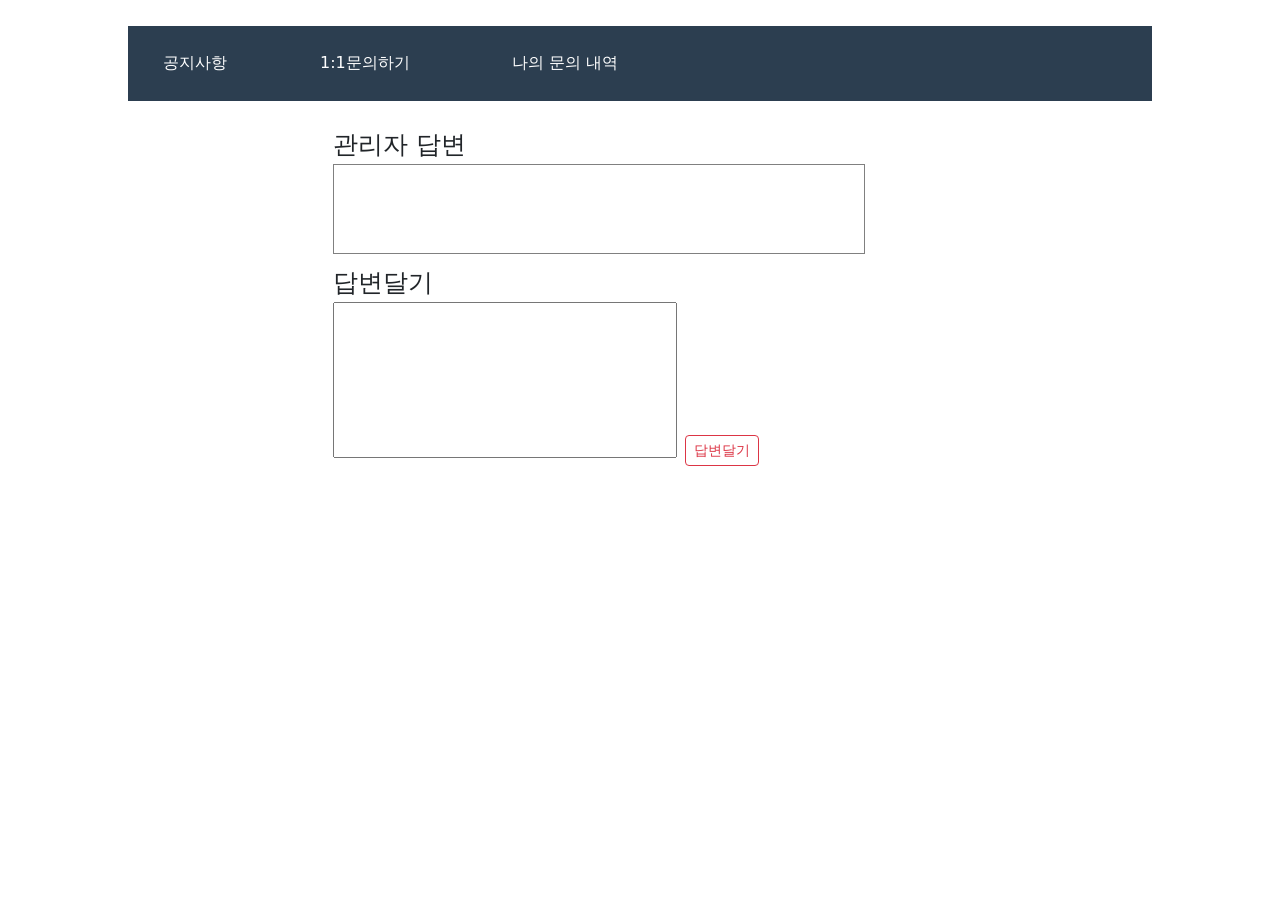
<file: InterSectionProject_ver3.0/src/main/resources/templates/board/inquiryDetail.html>
<!DOCTYPE html>
<html lang="ko"
	xmlns:th="http://www.thymeleaf.org"
	xmlns:layout="http://www.ultraq.net.nz/thymeleaf/layout"
	layout:decorator="cmm/layout_login">
<head>
<meta charset="UTF-8">
<title>공지사항</title>





<!-- CSS only -->
<link
	href="https://cdn.jsdelivr.net/npm/bootstrap@5.1.3/dist/css/bootstrap.min.css"
	rel="stylesheet"
	integrity="sha384-1BmE4kWBq78iYhFldvKuhfTAU6auU8tT94WrHftjDbrCEXSU1oBoqyl2QvZ6jIW3"
	crossorigin="anonymous">
<!-- JavaScript Bundle with Popper -->
<script src="https://cdn.ckeditor.com/4.17.1/standard/ckeditor.js"></script>


<script
	src="https://cdn.jsdelivr.net/npm/bootstrap@5.1.3/dist/js/bootstrap.bundle.min.js"
	integrity="sha384-ka7Sk0Gln4gmtz2MlQnikT1wXgYsOg+OMhuP+IlRH9sENBO0LRn5q+8nbTov4+1p"
	crossorigin="anonymous"></script>
<script type="text/javascript"
	src="https://code.jquery.com/jquery-3.2.0.min.js"></script>
<script type="text/javascript">
$(document).ready(function() {

	var board_idx = [[${board_idx}]];
	obj = {
			"board_idx" : board_idx		
	}
	$.ajax({
		url: "/inquiryDetail",
		type : "POST",
		data : obj,
		success : function(res){
			$("#boardView").empty();
			$(".manager_content").empty();
			var board_content = res['boardVO'].board_content;
			var board_idx = res['boardVO'].board_idx;
			var board_subject = res['boardVO'].board_subject;
			var reg_date = res['boardVO'].board_regdate.split("T");
			var result = "<div class='inquiry_Wrapper'>";
			result += "<div class='inquiry_subject'>[문의내역]"+board_subject+"</div>";
			result += "<div class='inquiry_inquiry_iddate'>";
			result +="<span class='regdate'>날짜 |"+reg_date[0]+"</span>";
			result +="</div>";
			result += "<div class='inquiry_content'>"+board_content+"</div>";
			result +="<input type='hidden' id='board_idx' value="+board_idx+">";
			result +="</div>";
			$("#boardView").html(result);
			if(res.CommentContent == "댓글없음"){
				var manager_content = "<div>등록된 답변이 없습니다.</div>";
				$(".manager_content").html(manager_content);
			}else{
				var manager_content = "<div>"+res.CommentContent+"</div>";
				$(".manager_content").html(manager_content);
				$(".manager_Wrapper").hide();
			}
		},
		error : function() {
			alert("에러");
		}
	});
});

function CommentCall(){
	  if($.trim($("#content").val())==''){
	      alert("내용을 입력해주세요.");
	      return false;
	  }else{
		  var board_idx = $("#board_idx").val();
		  var content = $("#content").val();
		  obj = {
			  "board_idx" : board_idx,
			  "content" : content,
		  }
	  }

	  $.ajax({
			url: "/inquiryReview_Insert",
			type : "POST",
			data : obj,
			success : function(res){
					location.reload();
				},
				error : function() {
					alert("에러");
				}
			  
		  });

}

</script>
<style>
	.container{
		background-color: rgb(44, 62, 80);
		color : white;
		width:80%;
		height:20%;
		margin:auto;
		margin-top:2%;
		margin-bottom:2%;
		padding:2%;
	}
	.board1{
		margin-left: 1%;
		
	}
	.board2{
		margin-left: 9%;
	}
	.board3{
		margin-left: 10%;
	}
	.boardWrapper{
		width:80%;
		height:20%;
		margin:auto;
		margin-top:2%;
	}
	.noticeBoard{
		text-decoration: none;
		color: white;
	}
	.inquiryBoard{
		text-decoration: none;
		color: white;
	}
	.inquiryReply{
		text-decoration: none;
		color: white;
	}
	
	.inquiry{
		margin-left: 19%;
		margin-top: 1%;
	}
	.inquiryList{
		width:70%;
		height:20%;
		margin:auto;
		margin-top:1%;
		margin-bottom:2%;
		padding:2%;
	}
	.inquiryList th{
		color: blue;
		font-size: 20px;
		padding-right:2%;
		padding-left: 2%;
		
	}
	.inquiryWrite{
		width:5%;
		float: right;
		margin-right: 18%;
	}

	.pagingVO{
		margin-left: 17%;
	}
	.content{
		text-align: left; 
		width: 60%; font-size: 10pt; border: 1px solid gray; padding: 5px;
	}
	.inquiry_Wrapper{
		margin-left: 20%;
		margin-top: 1%;
		width : 52%;
		font-size: 25px;
	
	}
	.inquiry_subject{
		background-color: #b3c6ff;	
	
	}
	.inquiry_inquiry_iddate{
		width:100%;
	}
	.regdate{
		margin-left: 60%;
	}
	.inquiry_content{
		
		height:40vh;
		font-size: 10pt;
		background-color: #FBF2EF;
		padding: 5px;
	}
	.manager_Wrapper{
		margin-left: 20%;
		margin-top: 1%;
		width : 42%;
		font-size: 25px;
	}
	.managerView_Wrapper{
		width:80%;
		height:20%;
		margin:auto;
	}
	.manager_reply{
		margin-left: 20%;
		width : 52%;
		font-size: 25px;
	}
	.manager_content{
		height:10vh;
		font-size: 10pt;
		border: 1px solid gray; 
		padding: 5px;
	}
	textarea{
		width: 80%;
	    height: 6.25em;
	    resize: none;
	}

}

</style>
</head>
<body>

<div class="container">
  <span class = "board1"><a class="noticeBoard" onclick="location.href='/noticeList';" id="notice" style="cursor:pointer;">공지사항</a></span>
  <span class = "board2"><a class="inquiryBoard" onclick="location.href='/inquirySend';" id="inquiry" style="cursor:pointer;">1:1문의하기</a></span>
  <span class = "board3"><a class="inquiryReply" onclick="location.href='/inquiryResult';" id="inquiryResult" style="cursor:pointer;">나의 문의 내역</a></span>
</div>

<div class="boardWrapper">
	<div id="boardView">
	</div>
</div>

<!-- 
<div class="inquiry_Wrapper">
	<div class="inquiry_subject">
		[문의내역]
	</div>
	<div class="inquiry_inquiry_iddate">
		<span class="user_name">작성자</span>
		<span class="regdate">작성일</span>
	</div>
	<div class="inquiry_content">
	
	</div>
</div>

 -->
<!-- 관리자 답변시 생기는 부분 -->
<div class="managerView_Wrapper">
	<div class="manager_reply">
		관리자 답변
		<div class="manager_content">
			
		</div>
	</div>
	
	
	<div class="manager_Wrapper">
		
		<div>답변달기</div>
		<textarea  name="content" id="content" required></textarea>
		<input type="submit" id="submitBtn" class="btn btn-outline-danger btn-sm" value="답변달기" onclick="CommentCall()"/>
		
	</div>

</div>















</body>
</html>
</file>
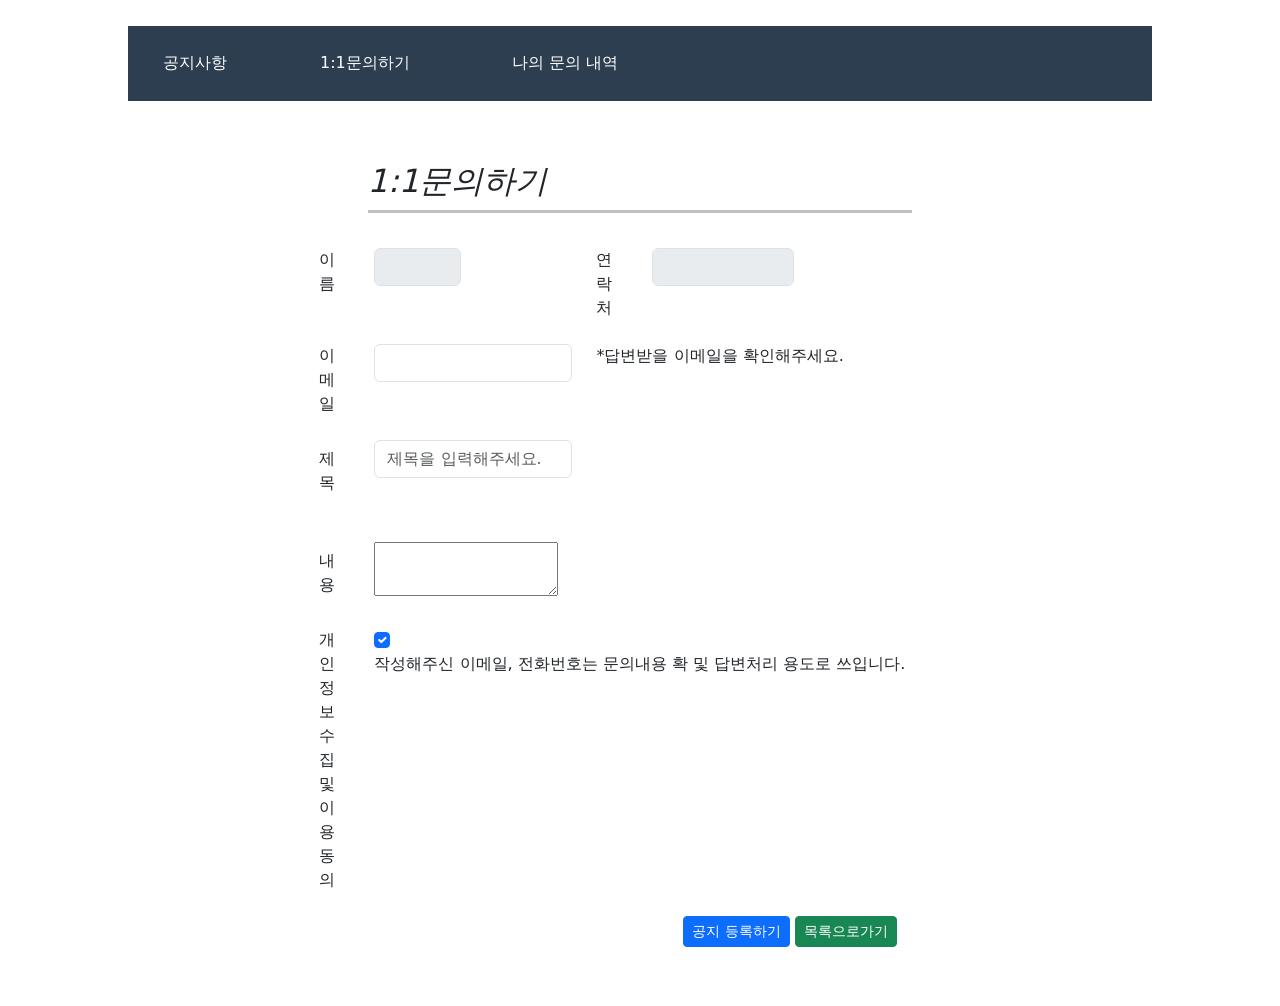
<file: InterSectionProject_ver3.0/src/main/resources/templates/board/inquirySend.html>
<!DOCTYPE html>
<html lang="ko"
	xmlns:th="http://www.thymeleaf.org"
	xmlns:layout="http://www.ultraq.net.nz/thymeleaf/layout"
	layout:decorator="cmm/layout_login">
<head>
<meta charset="UTF-8">
<title>1:1문의하기</title>





<!-- CSS only -->
<link
	href="https://cdn.jsdelivr.net/npm/bootstrap@5.1.3/dist/css/bootstrap.min.css"
	rel="stylesheet"
	integrity="sha384-1BmE4kWBq78iYhFldvKuhfTAU6auU8tT94WrHftjDbrCEXSU1oBoqyl2QvZ6jIW3"
	crossorigin="anonymous">
<!-- JavaScript Bundle with Popper -->
<script src="https://cdn.ckeditor.com/4.17.1/standard/ckeditor.js"></script>


<script
	src="https://cdn.jsdelivr.net/npm/bootstrap@5.1.3/dist/js/bootstrap.bundle.min.js"
	integrity="sha384-ka7Sk0Gln4gmtz2MlQnikT1wXgYsOg+OMhuP+IlRH9sENBO0LRn5q+8nbTov4+1p"
	crossorigin="anonymous"></script>
<script type="text/javascript"
	src="https://code.jquery.com/jquery-3.2.0.min.js"></script>
<script type="text/javascript">
	$(function(){	
		CKEDITOR.replace('inquiryWrite_content',{
			// 이것을 써줘야 로컬파일 업로드가 가능하다.
		filebrowserUploadUrl : '${pageContext.request.contextPath }/fileupload',
		height :  300
		});	
	})

</script>
<style>
	.container{
		background-color: rgb(44, 62, 80);
		color : white;
		width:80%;
		height:20%;
		margin:auto;
		margin-top:2%;
		margin-bottom:2%;
		padding:2%;
	}
	.board1{
		margin-left: 1%;
		
	}
	.board2{
		margin-left: 9%;
	}
	.board3{
		margin-left: 10%;
	}
	.boardWrapper{
		width:80%;
		height:20%;
		margin:auto;
		margin-top:2%;
		margin-bottom:2%;
		padding:2%;
	}
	.noticeBoard{
		text-decoration: none;
		color: white;
	}
	.inquiryBoard{
		text-decoration: none;
		color: white;
	}
	.inquiryReply{
		text-decoration: none;
		color: white;
	}
	
	.inquiery{
		margin-left: 22%;
		margin-top: 1%;
		font-style: italic;
	}
	.inquiryWrite{
		width:70%;
		height:20%;
		margin:auto;
		margin-top:1%;
		margin-bottom:2%;
		padding:2%;
	}
	.my_hr{
	    border: 0;
	    height: 3px;
	    background-color: black;
		margin-left: 22%;
		margin-top: 1%;	
		margin-right : 22%;
	
	}



}

</style>
</head>
<body>

<div class="container">
  <span class = "board1"><a class="noticeBoard" onclick="location.href='/noticeList';" id="notice" style="cursor:pointer;">공지사항</a></span>
  <span class = "board2"><a class="inquiryBoard" onclick="location.href='/inquirySend';" id="inquiry" style="cursor:pointer;">1:1문의하기</a></span>
  <span class = "board3"><a class="inquiryReply" onclick="location.href='/inquiryResult';" id="inquiryResult" style="cursor:pointer;">나의 문의 내역</a></span>
</div>

<div class="boardWrapper">
	<div id="board">
		<h2 class="inquiery">1:1문의하기</h2>
		<hr class="my_hr">
	<div class="inquiryWrite">
	<form action='/inquiryWrite_send' method='post'>
		<div class='row'>
  			<div class='col-1'>이름</div>
			<div class='col-2'>
  				<input type='text' class='form-control' th:value="${session.userVO.user_name}" id='user_name'  name='user_name' disabled="disabled"/>
  			</div>
  			<div class='col-2'></div>
  			<div class='col-1' >연락처</div>
  			<div class='col-3'>				
  				<input type='text' class='form-control' th:value="${session.userVO.user_phone}" id='user_phone'  name='user_phone' disabled="disabled"/>
 		 	</div>
  		</div><br>
  		
  		<div class='row'>
  			<div class='col-1'>이메일</div>
			<div class='col-4'>
  				<input type='text' class='form-control' th:value="${session.userVO.user_id}" id='user_id'  name='user_id' >
  			</div>
  			<div class='col-5'>*답변받을 이메일을 확인해주세요.</div>
  		</div><br>
  			
	
		<div class='mb-3 row'>
			<label for='noticeWirte_subject' class='col-sm-1 col-form-label'>제목</label>
		<div class='col-sm-4'>
			<input type='text' class='form-control' id='inquiryWrite_subject'  name='inquiryWrite_subject' placeholder='제목을 입력해주세요.' required/>
		</div></div><br>
		<div class='mb-9 row'>
			<label for='inquiryWrite_content' class='col-sm-1 col-form-label'>내용</label>
		<div class='col-sm-10'>
			<textarea class ='ck-editor__editable' name='inquiryWrite_content' id='inquiryWrite_content' required></textarea>
		</div>
		</div>
		<br />
	
  		<div class='row'>
  			<div class='col-1'>개인정보 수집 및 이용 동의</div>
  			
  			<div class='col-10'>
  			  <input class="form-check-input" type="checkbox" value="" id="flexCheckChecked" checked>
  				<label class="form-check-label" for="flexCheckChecked" >
  					작성해주신 이메일, 전화번호는 문의내용 확 및 답변처리 용도로 쓰입니다.
  				</label>
  			</div>
  		</div><br>

		<input type=hidden value='inquiry' id='inquiry' name='inquiry'>
		<input type=hidden th:value="${session.userVO.user_idx}" id='user_idx' name='user_idx'>
		<div class='row-9' style="float: right; margin-right: 10%;">
			<button class='btn btn-primary btn-sm'>공지 등록하기</button>
			<input class="btn btn-success btn-sm" type="button" onclick="location.href='/noticeList';" value="목록으로가기">
		</div>
	</form>
	</div>
	</div>
</div>
</body>
</html>
</body>
</html>
</file>
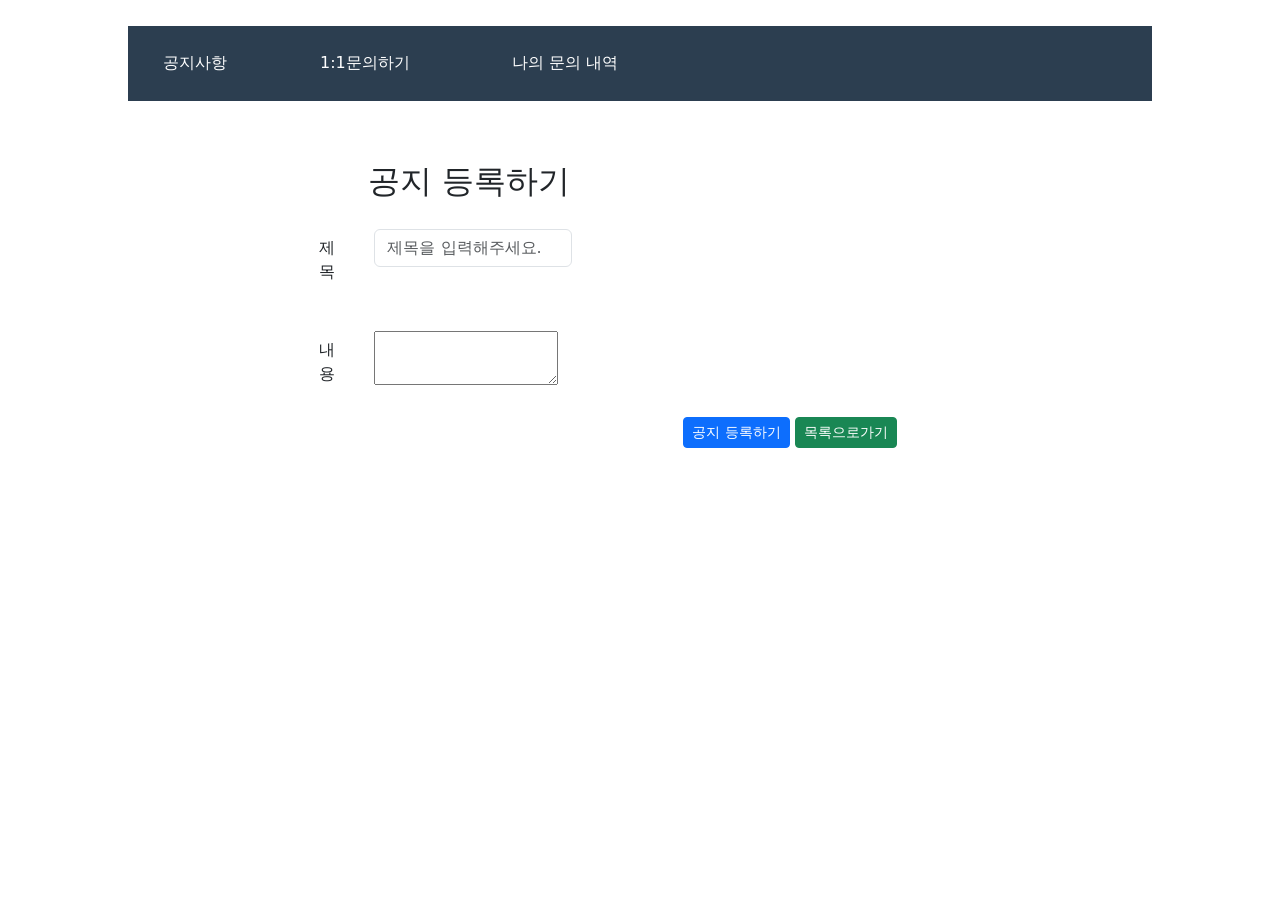
<file: InterSectionProject_ver3.0/src/main/resources/templates/board/noticeUpdateView.html>
<!DOCTYPE html>
<html lang="ko"
	xmlns:th="http://www.thymeleaf.org"
	xmlns:layout="http://www.ultraq.net.nz/thymeleaf/layout"
	layout:decorator="cmm/layout_login">
<head>
<meta charset="UTF-8">
<title>공지사항</title>





<!-- CSS only -->
<link
	href="https://cdn.jsdelivr.net/npm/bootstrap@5.1.3/dist/css/bootstrap.min.css"
	rel="stylesheet"
	integrity="sha384-1BmE4kWBq78iYhFldvKuhfTAU6auU8tT94WrHftjDbrCEXSU1oBoqyl2QvZ6jIW3"
	crossorigin="anonymous">
<!-- JavaScript Bundle with Popper -->
<script src="https://cdn.ckeditor.com/4.17.1/standard/ckeditor.js"></script>


<script
	src="https://cdn.jsdelivr.net/npm/bootstrap@5.1.3/dist/js/bootstrap.bundle.min.js"
	integrity="sha384-ka7Sk0Gln4gmtz2MlQnikT1wXgYsOg+OMhuP+IlRH9sENBO0LRn5q+8nbTov4+1p"
	crossorigin="anonymous"></script>
<script type="text/javascript"
	src="https://code.jquery.com/jquery-3.2.0.min.js"></script>
<script type="text/javascript">
	$(function(){	
		CKEDITOR.replace('noticeWrite_content',{
			// 이것을 써줘야 로컬파일 업로드가 가능하다.
		filebrowserUploadUrl : '${pageContext.request.contextPath }/fileupload',
		height :  300
		});	
	})

	
</script>
<style>
	.container{
		background-color: rgb(44, 62, 80);
		color : white;
		width:80%;
		height:20%;
		margin:auto;
		margin-top:2%;
		margin-bottom:2%;
		padding:2%;
	}
	.board1{
		margin-left: 1%;
		
	}
	.board2{
		margin-left: 9%;
	}
	.board3{
		margin-left: 10%;
	}
	.boardWrapper{
		width:80%;
		height:20%;
		margin:auto;
		margin-top:2%;
		margin-bottom:2%;
		padding:2%;
	}
	.noticeBoard{
		text-decoration: none;
		color: white;
	}
	.inquiryBoard{
		text-decoration: none;
		color: white;
	}
	.inquiryReply{
		text-decoration: none;
		color: white;
	}
	
	.notice{
		margin-left: 22%;
		margin-top: 1%;
	}
	.noticeBoardUpdate{
		width:70%;
		height:20%;
		margin:auto;
		margin-top:1%;
		margin-bottom:2%;
		padding:2%;
	}

	
}

</style>
</head>
<body>

<div class="container">
 <span class = "board1"><a class="noticeBoard" onclick="location.href='/noticeList';" id="notice" style="cursor:pointer;">공지사항</a></span>
  <span class = "board2"><a class="inquiryBoard" onclick="location.href='/inquirySend';" id="inquiry" style="cursor:pointer;">1:1문의하기</a></span>
  <span class = "board3"><a class="inquiryReply" onclick="location.href='/inquiryResult';" id="inquiryResult" style="cursor:pointer;">나의 문의 내역</a></span>
</div>

<div class="boardWrapper">
	<div id="board">
	<h2 class="notice">공지 등록하기</h2>
	<div class="noticeBoardUpdate">
	<form action='/noticeUpdate_send' method='post'>
		<div class='mb-3 row'>
		<label for='noticeWirte_subject' class='col-sm-1 col-form-label'>제목</label>
		<div class='col-sm-4'>
		<input type="hidden" th:value="${boardVO.board_idx}" id='noticeWrite_idx' name='noticeWrite_idx'>
		<input type='text' class='form-control' th:value="${boardVO.board_subject}" id='noticeWirte_subject'  name='noticeWirte_subject' placeholder='제목을 입력해주세요.' required/>
		</div></div><br>
		<div class='mb-9 row'>
		<label for='noticeWrite_content' class='col-sm-1 col-form-label'>내용</label>
		<div class='col-sm-10'>
		<textarea class ='ck-editor__editable'  name='noticeWrite_content' id='noticeWrite_content' th:text="${boardVO.board_content}" required></textarea>
		</div>
		</div>
		<br />
		<input type=hidden value='notice' id='notice' name='notice'>
		<div class='row-9' style="float: right; margin-right: 10%;">
			<button class='btn btn-primary btn-sm'>공지 등록하기</button>
			<input class="btn btn-success btn-sm" type="button" onclick="location.href='/noticeList';" value="목록으로가기">
		</div>
	</form>
	</div>
	</div>
</div>


</body>
</html>
</file>
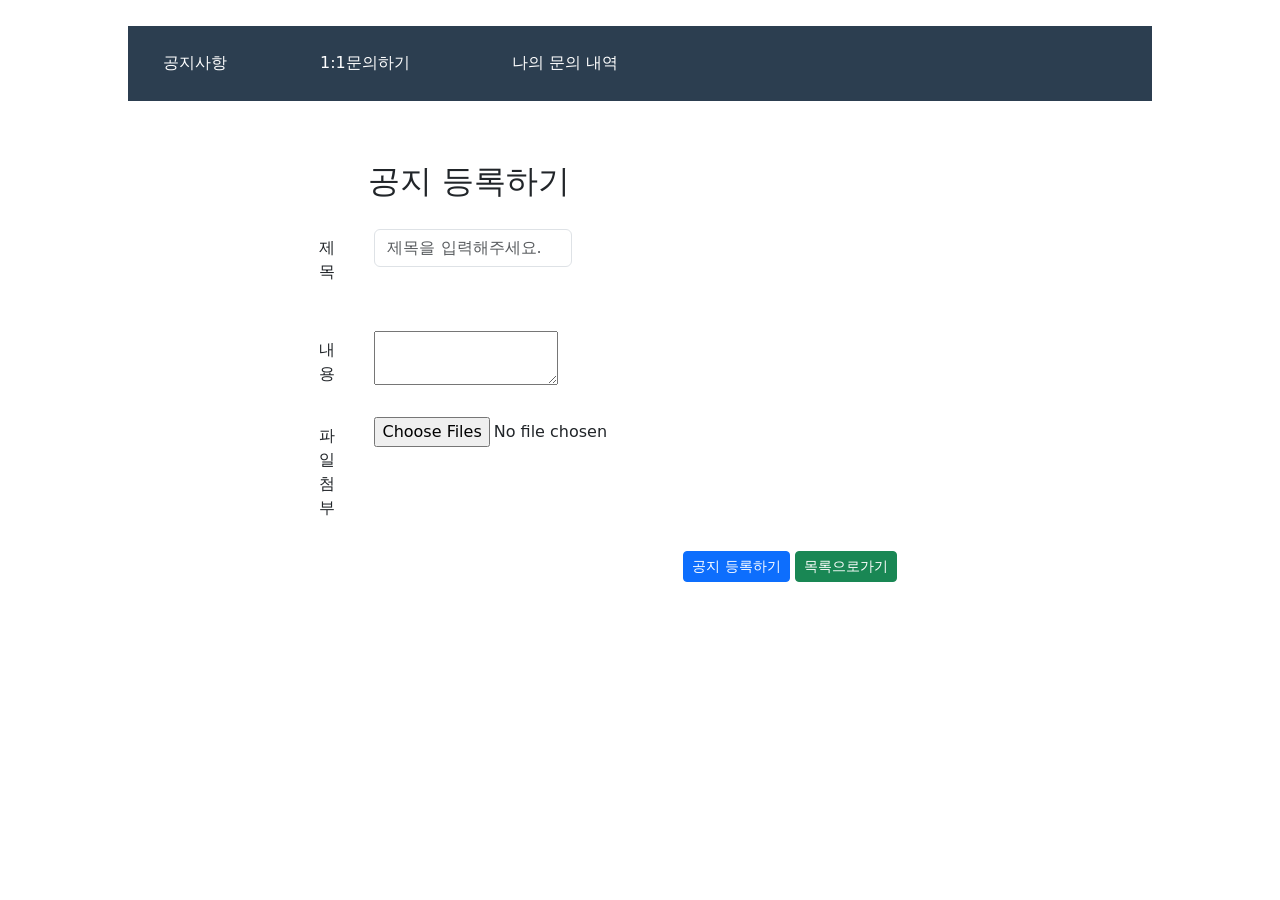
<file: InterSectionProject_ver3.0/src/main/resources/templates/board/noticeWrite.html>
<!DOCTYPE html>
<html lang="ko"
	xmlns:th="http://www.thymeleaf.org"
	xmlns:layout="http://www.ultraq.net.nz/thymeleaf/layout"
	layout:decorator="cmm/layout_login">
<head>
<meta charset="UTF-8">
<title>공지사항</title>





<!-- CSS only -->
<link
	href="https://cdn.jsdelivr.net/npm/bootstrap@5.1.3/dist/css/bootstrap.min.css"
	rel="stylesheet"
	integrity="sha384-1BmE4kWBq78iYhFldvKuhfTAU6auU8tT94WrHftjDbrCEXSU1oBoqyl2QvZ6jIW3"
	crossorigin="anonymous">
<!-- JavaScript Bundle with Popper -->
<script src="https://cdn.ckeditor.com/4.17.1/standard/ckeditor.js"></script>


<script
	src="https://cdn.jsdelivr.net/npm/bootstrap@5.1.3/dist/js/bootstrap.bundle.min.js"
	integrity="sha384-ka7Sk0Gln4gmtz2MlQnikT1wXgYsOg+OMhuP+IlRH9sENBO0LRn5q+8nbTov4+1p"
	crossorigin="anonymous"></script>
<script type="text/javascript"
	src="https://code.jquery.com/jquery-3.2.0.min.js"></script>
<script type="text/javascript">
	$(function(){	
		CKEDITOR.replace('noticeWrite_content',{
			// 이것을 써줘야 로컬파일 업로드가 가능하다.
		filebrowserUploadUrl : '${pageContext.request.contextPath }/fileupload',
		height :  300
		});	
	});

	
</script>
<style>
	.container{
		background-color: rgb(44, 62, 80);
		color : white;
		width:80%;
		height:20%;
		margin:auto;
		margin-top:2%;
		margin-bottom:2%;
		padding:2%;
	}
	.board1{
		margin-left: 1%;
		
	}
	.board2{
		margin-left: 9%;
	}
	.board3{
		margin-left: 10%;
	}
	.boardWrapper{
		width:80%;
		height:20%;
		margin:auto;
		margin-top:2%;
		margin-bottom:2%;
		padding:2%;
	}
	.noticeBoard{
		text-decoration: none;
		color: white;
	}
	.inquiryBoard{
		text-decoration: none;
		color: white;
	}
	.inquiryReply{
		text-decoration: none;
		color: white;
	}
	
	.notice{
		margin-left: 22%;
		margin-top: 1%;
	}
	.noticeBoardWrite{
		width:70%;
		height:20%;
		margin:auto;
		margin-top:1%;
		margin-bottom:2%;
		padding:2%;
	}

	.noticeWrite{
		width:5%;
		float: right;
		margin-right: 18%;
	}

	
}

</style>
</head>
<body>

<div class="container">
   <span class = "board1"><a class="noticeBoard" onclick="location.href='/noticeList';" id="notice" style="cursor:pointer;">공지사항</a></span>
  <span class = "board2"><a class="inquiryBoard" onclick="location.href='/inquirySend';" id="inquiry" style="cursor:pointer;">1:1문의하기</a></span>
  <span class = "board3"><a class="inquiryReply" onclick="location.href='/inquiryResult';" id="inquiryResult" style="cursor:pointer;">나의 문의 내역</a></span>
</div>

<div class="boardWrapper">
	<div id="board">
		<h2 class="notice">공지 등록하기</h2>
	<div class="noticeBoardWrite">
	<form action='/noticeWrite_send' method='post' enctype='multipart/form-data'>
		<div class='mb-3 row'>
			<label for='/noticeWirte_subject' class='col-sm-1 col-form-label'>제목</label>
		<div class='col-sm-4'>
			<input type='text' class='form-control' id='noticeWirte_subject'  name='noticeWirte_subject' placeholder='제목을 입력해주세요.' required/>
		</div></div><br>

		<div class='mb-9 row'>
			<label for='noticeWrite_content' class='col-sm-1 col-form-label'>내용</label>
		<div class='col-sm-10'>
			<textarea class ='ck-editor__editable' name='noticeWrite_content' id='noticeWrite_content' required></textarea>
		</div>
		</div><br>		
		
		<div class='mb-9 row'>
			<label for='noticeWrite_content' class='col-sm-1 col-form-label'>파일첨부</label>
		<div class='col-sm-10'>
			<input type="file" name="uploadfile" multiple="multiple">
		</div>
		</div>
		
		
		
		<br />
		<input type=hidden value='notice' id='notice' name='notice'>
		<div class='row-9' style="float: right; margin-right: 10%;">
			<button class='btn btn-primary btn-sm'>공지 등록하기</button>
			<input class="btn btn-success btn-sm" type="button" onclick="location.href='/noticeList';" value="목록으로가기">
		</div>
	</form>
	</div>
	</div>
</div>
	

</body>
</html>
</file>
